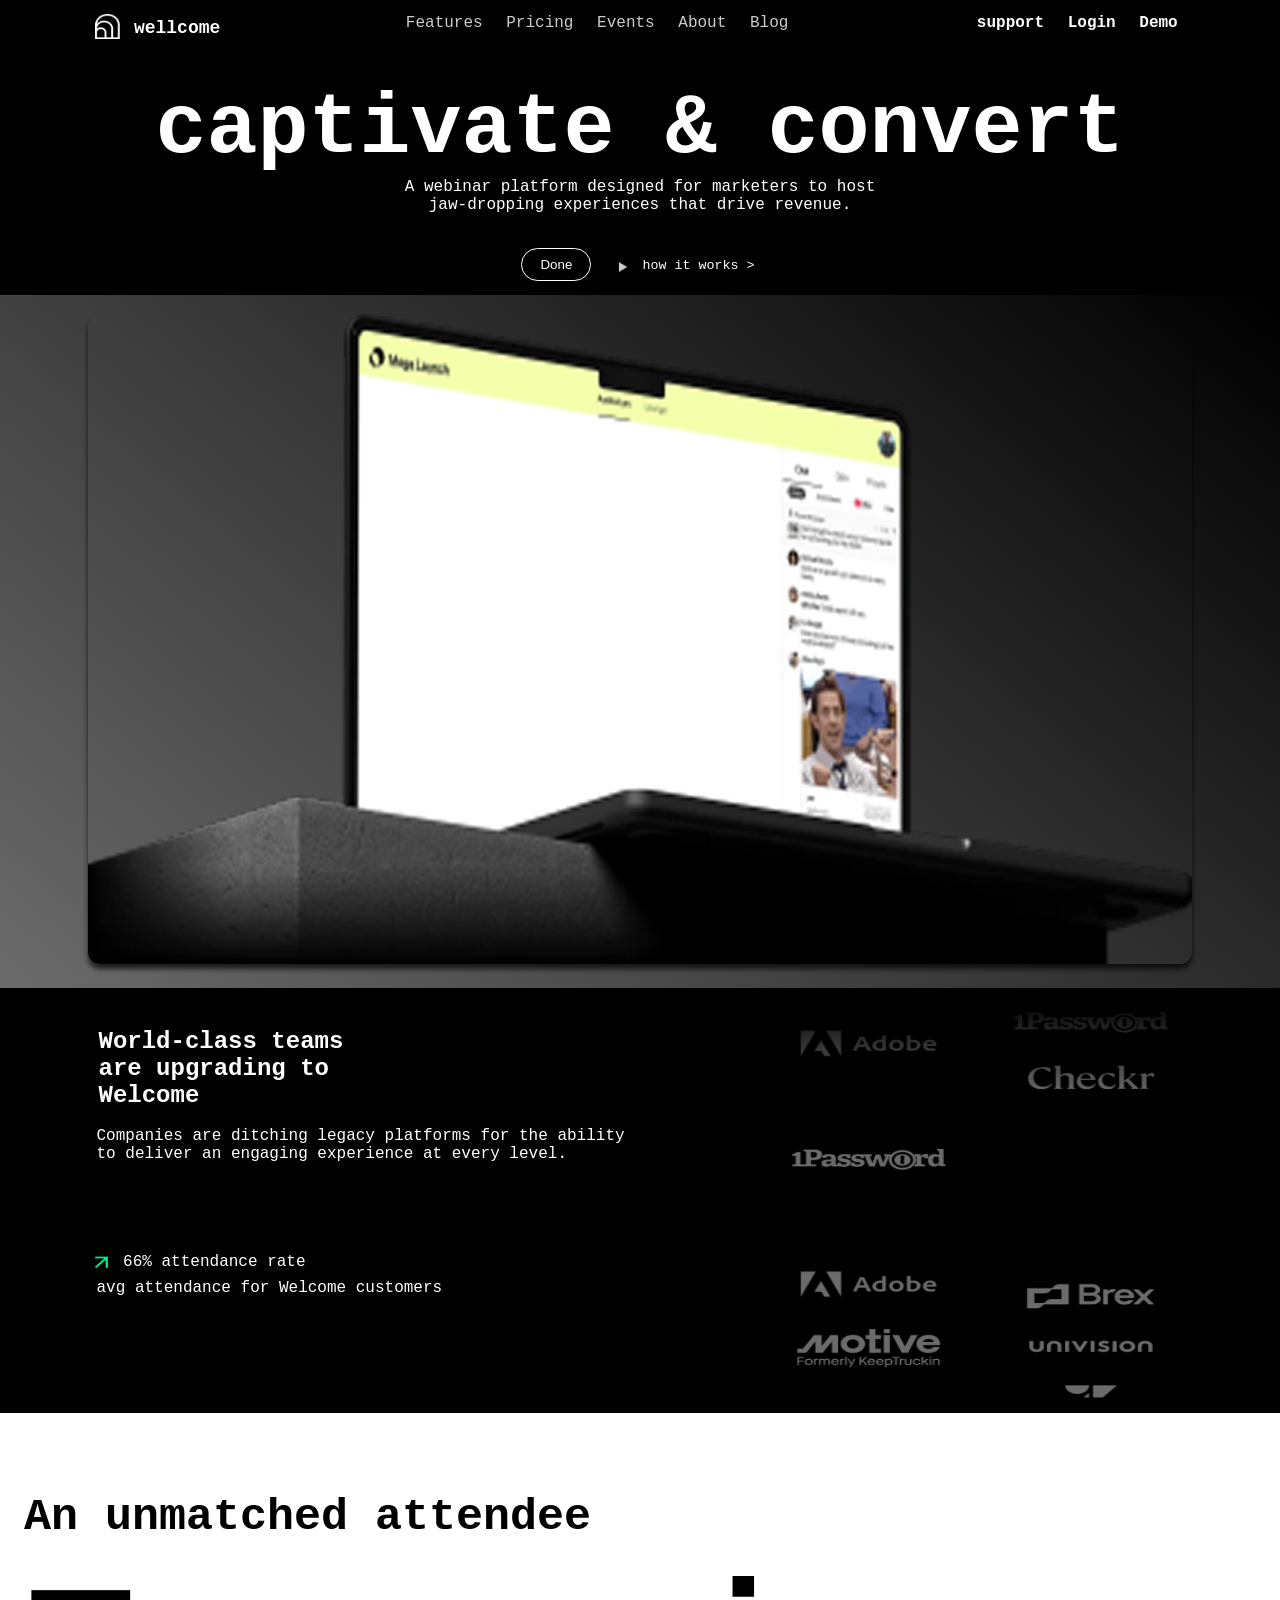
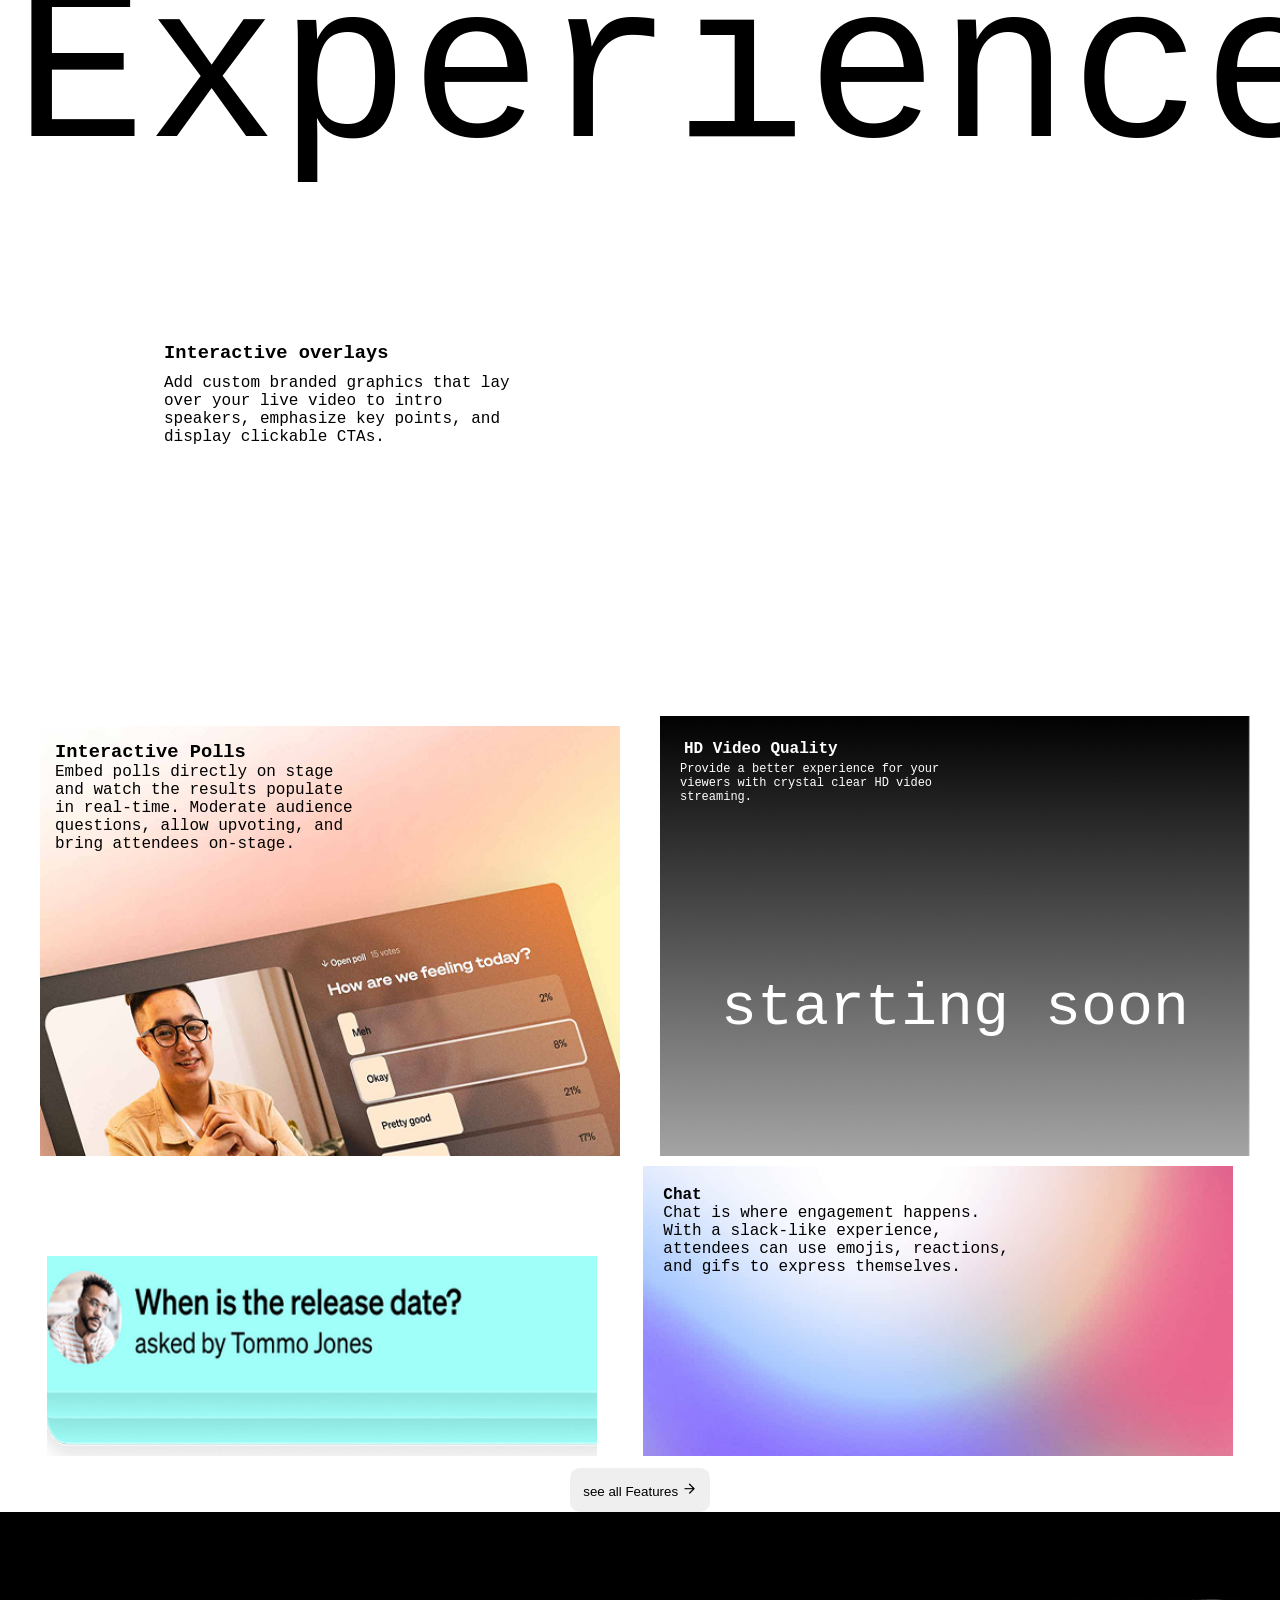
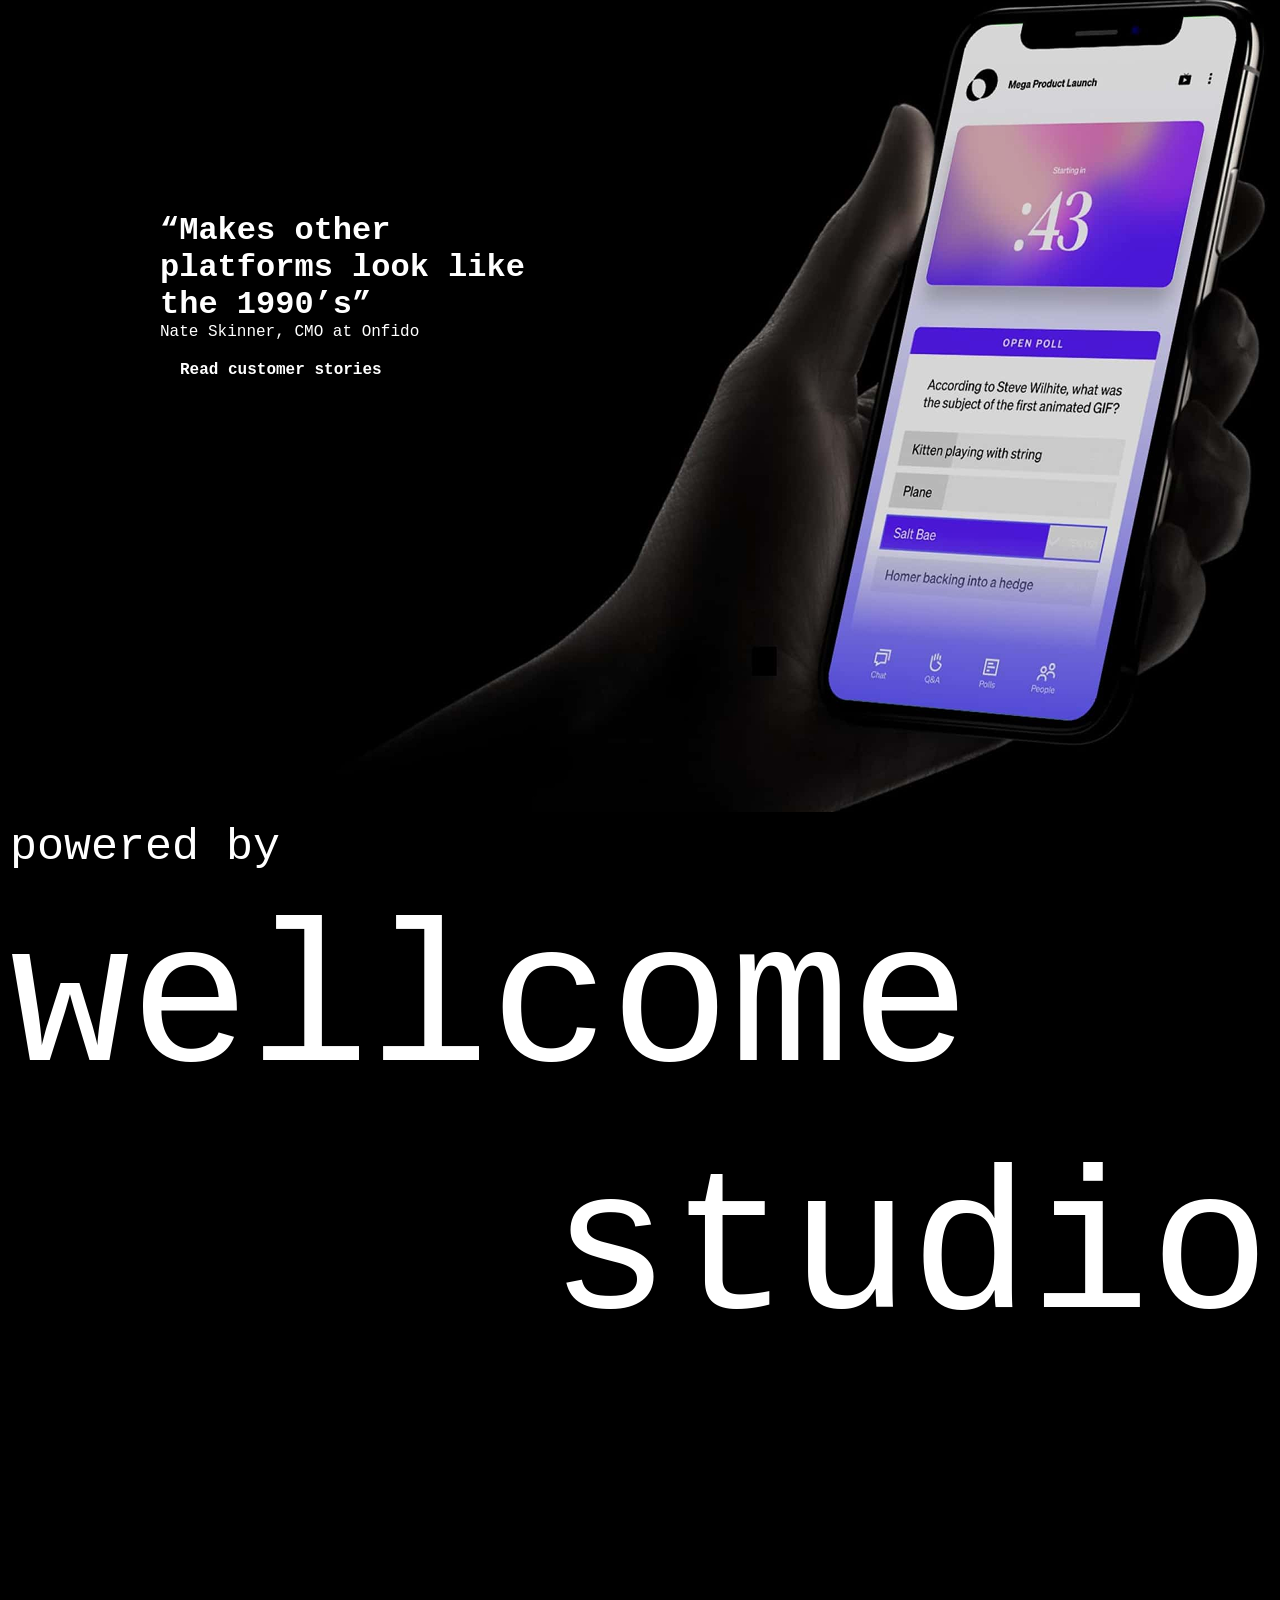
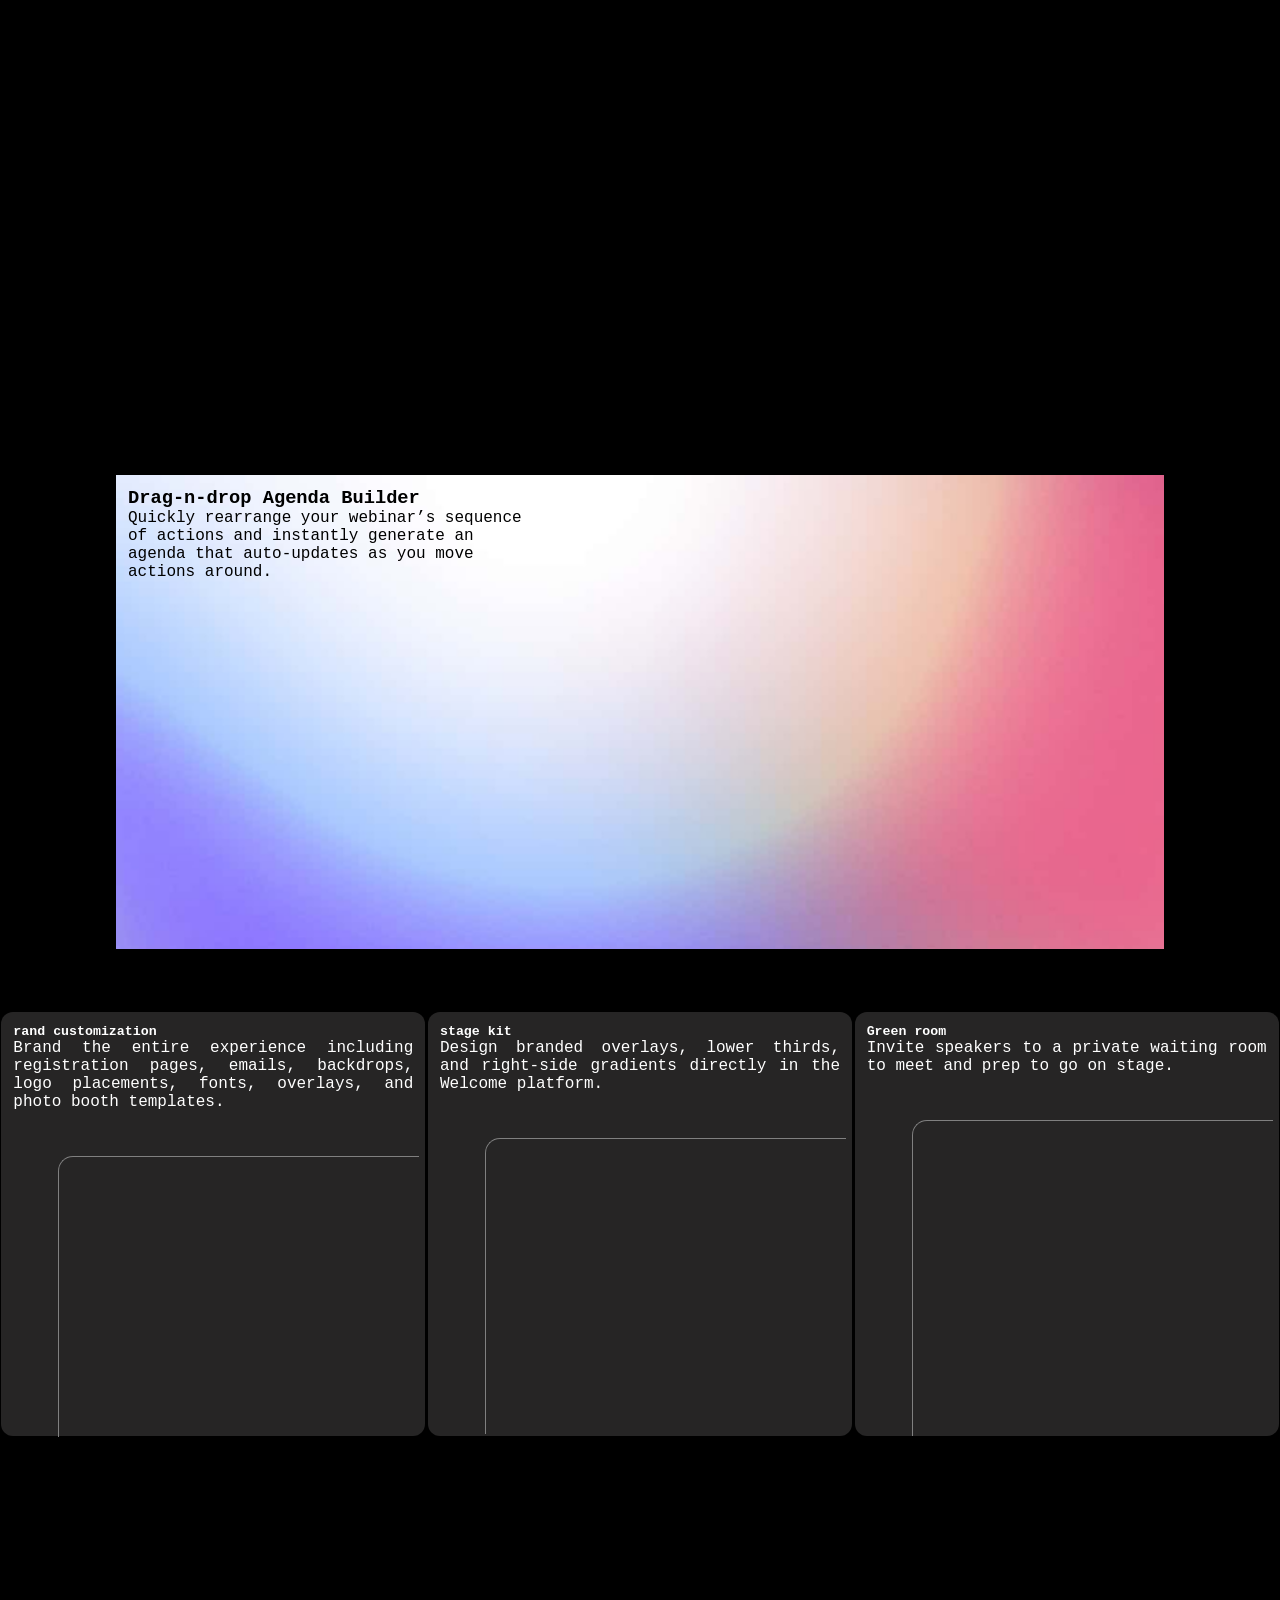
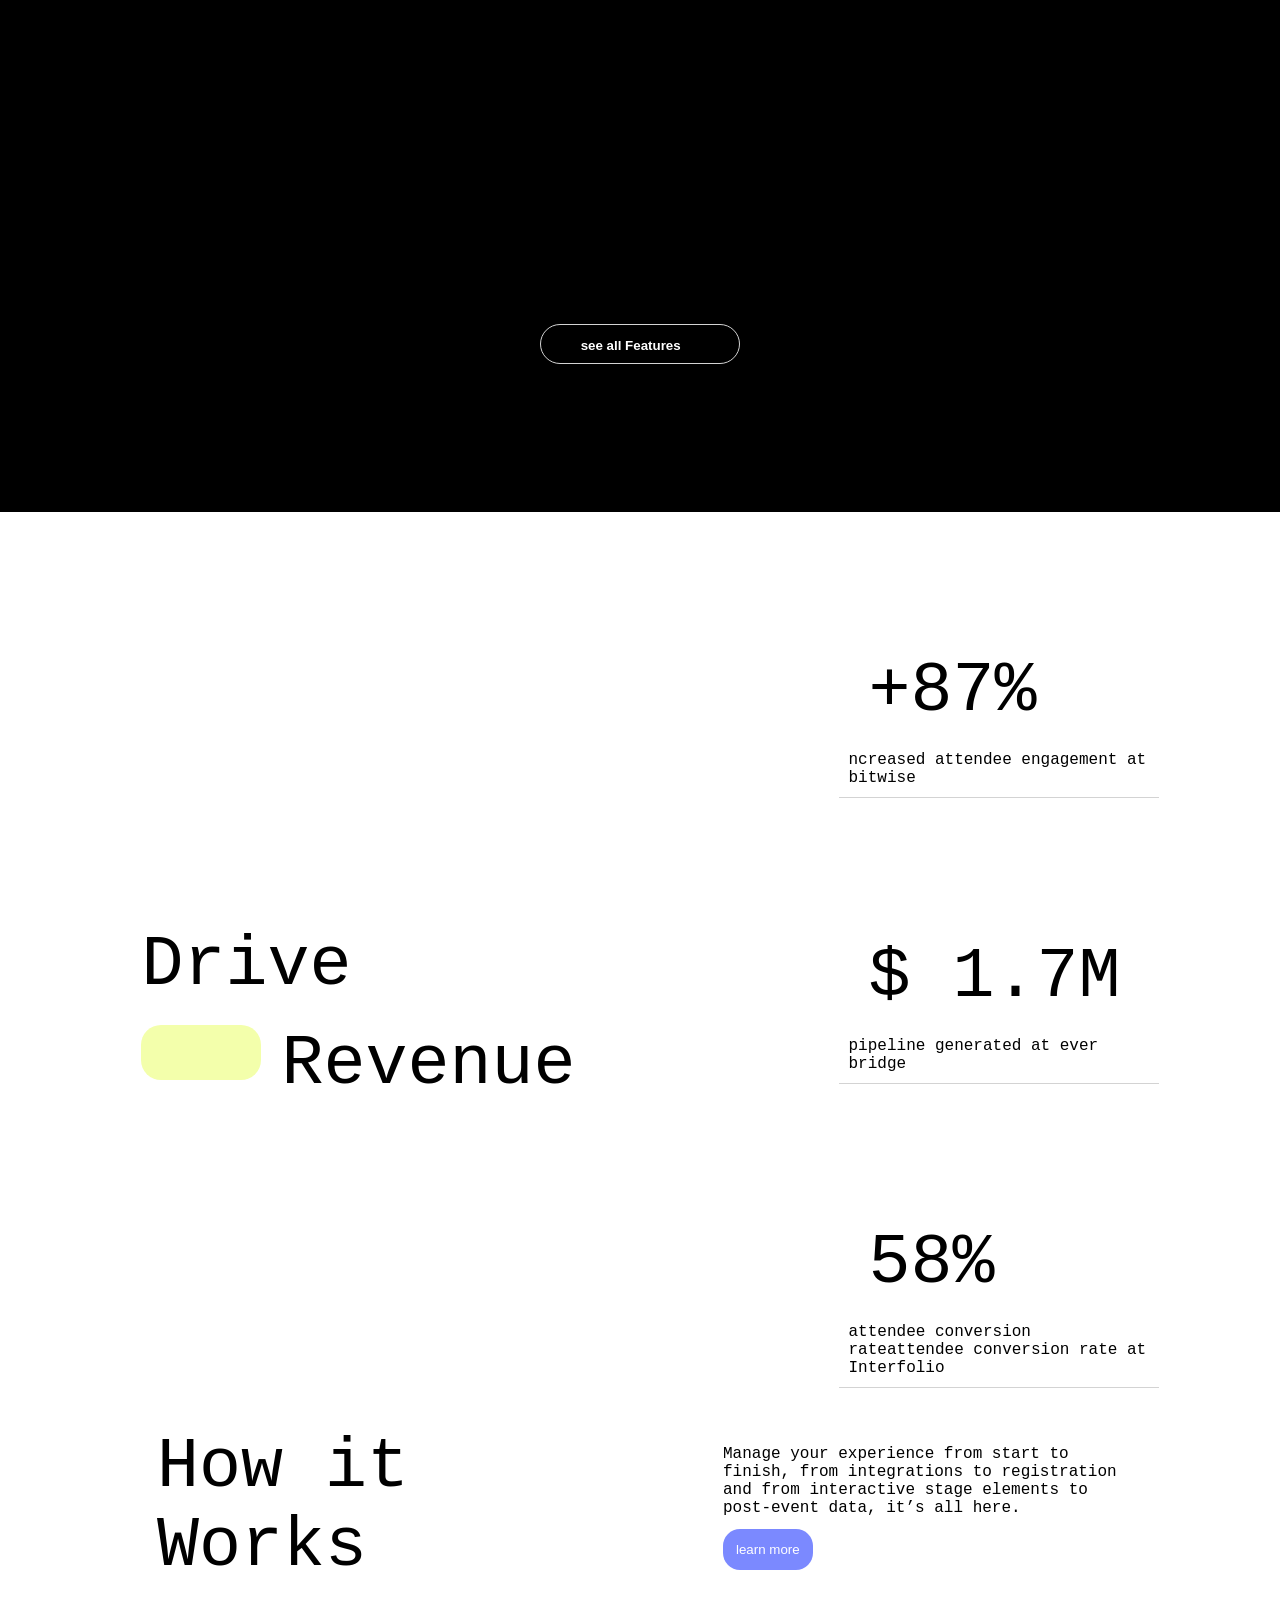
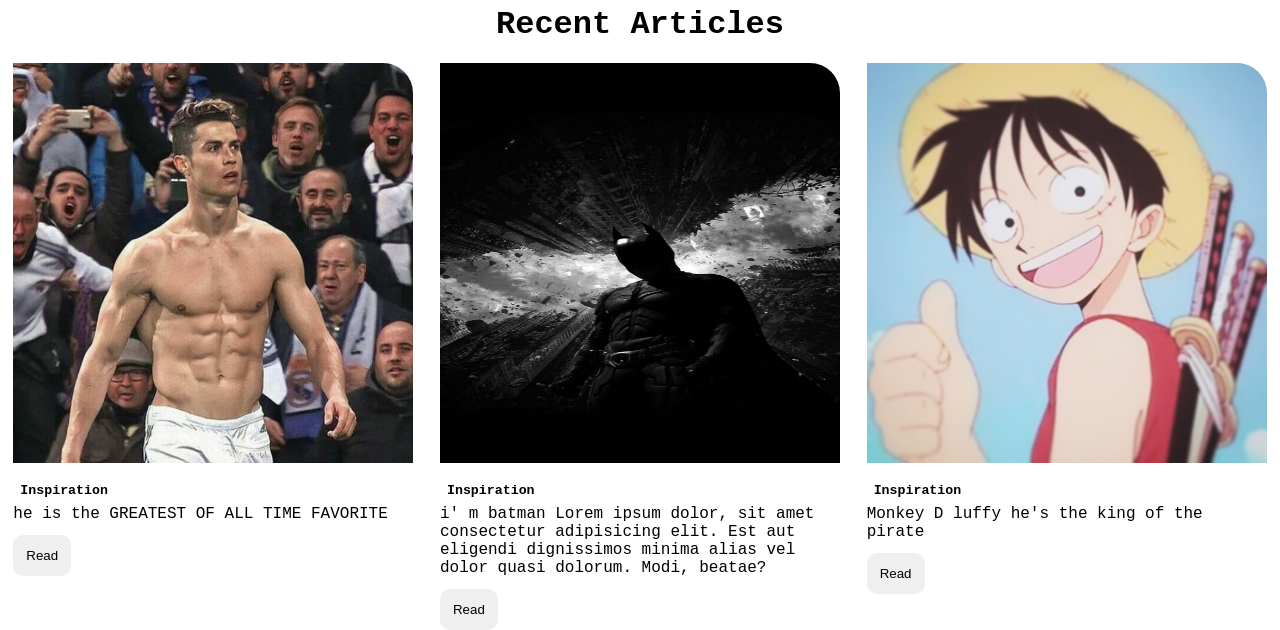
<file: index.html>
<!DOCTYPE html>
<html lang="en">
<head>
    <meta charset="UTF-8">
    <meta name="viewport" content="width=device-width, initial-scale=1.0">
    <title>Creative Designer </title>
    <link rel="icon" href="image/Vector.png">
    <link rel="stylesheet" href="style.css">
</head>
<body>
                 <!-- creative designing webpage -->
            
    <header>

        <nav class="nav">

              <div class="img">
                 <img src="image/Vector.png" alt="" width="25" height="25">
                 <small>wellcome</small>
              </div>


              <ul class="nav-1">
                <li>Features</li>
                <li>Pricing</li>
                <li>Events</li>
               <li> About</li>

                <li>Blog</li>
              </ul>


              <ul class="nav-2">
                <li>support</li>
                <li>Login</li>
                <li>Demo</li>
              </ul>
              

        </nav>

         <div class="small-content">
              <h1>captivate & convert</h1>
              <p>A webinar platform designed for marketers to host</p>
              <p> jaw-dropping experiences that drive revenue.</p>

              <div class="btn">

                 <button>Done</button>

                <span class="vid">
                                  <img src="image/div.png" alt="" width="20" height="20">
                 <small>how it works > </small>
                </span> 

              </div>

         </div>

         <div class="back-content">

               <img src="image/633f0ecf76651e0e17d7f97f_home-hero-mockup-p-1600.webp.png" alt=""  >
         </div>



         <div class="content-aa">
         
                 <div class="one">
                            <h2>World-class teams are upgrading to Welcome</h2>
                            <p>Companies are ditching legacy platforms for the ability to deliver an engaging experience at every level.</p>


                            <img src="image/div copy.png" alt="" width="25" height="25">
                            <span>66% attendance rate</span>
                            <p>avg attendance for Welcome customers</p>
                 </div>

                 <div class="two">

                    <img src="image/div copy 2.png" alt="" width="400" height="400">
                     

                 </div>
         </div>


           <div class="white">

                 <h2>An unmatched attendee</h2>
                 <h1>Experience</h1>

                 <h3>Interactive overlays</h3>
                 <p>Add custom branded graphics that lay over your live video to intro speakers, emphasize key points, and display clickable CTAs.</p>
           </div>


           <div class="aa">
                        

              <div id="box-1">
                <h3>Interactive Polls</h3>
                <p>Embed polls directly on stage and watch the results populate in real-time. Moderate audience questions, allow upvoting, and bring attendees on-stage.</p>
              </div>

              <div class="box-2">
                <h4>HD Video Quality</h4>
                
                <p>Provide a better experience for your viewers with crystal clear HD video streaming.</p>

                <h1>starting soon</h1>
              </div> 

              <div class="box-3">

                    
              </div>

              <div class="box-4">
                <h4>Chat</h4>
                <p>Chat is where engagement happens. With a slack-like experience, attendees can use emojis, reactions, and gifs to express themselves.</p>
              </div>
                  
           </div>

            <div class="btn-button">
          <button> see all Features <img src="image/Frame.png" alt="" width="15" height="15"></button>
            </div>





            <div class="section">
              <div class="sec">
             <h1>“Makes other platforms look like the 1990’s”</h1>

              <p>Nate Skinner, CMO at Onfido</p>
              <h4>Read customer stories</h4>

              </div>
              
            </div>




            <div class="bb">

                <h2>powered by</h2>

                   <h1>wellcome</h1>
                      <h1 class="std">studio</h1>
            </div>


            <div class="cc">
              <div class="dd">
          <h3>Drag-n-drop Agenda Builder</h3>
                  <p>Quickly rearrange your webinar’s sequence of actions and instantly generate an agenda that auto-updates as you move actions around.</p>
              </div>


                 
                  
            </div>
            <div class="small-container">

                       <div class="content-1">
                        <h5>rand customization</h5>
                        <p>Brand the entire experience including registration pages, emails, backdrops, logo placements, fonts, overlays, and photo booth templates.</p>

                              <div>

                              </div>
                       </div>
                       <div class="content-2">
                        <h5>stage kit</h5>
                        <p>Design branded overlays, lower thirds, and right-side gradients directly in the Welcome platform.</p>
                        <div></div>
              </div>

              <div class="content-3">
                <h5>Green room</h5>
                <p>Invite speakers to a private waiting room to meet and prep to go on stage.</p>
                <div>

                </div>
              </div>
                 </div>
                 <div class="btn-b">
          <button> see all Features <img src="image/Frame.png" alt="" width="15" height="15"></button>
            </div>


            <div class="ff">

                  <div class="ff-1">
                    <h1>Drive</h1>
                    <div>
             <p class="ss">          </p>
                    
                    <span class="s">Revenue</span>
                    </div>
                    
                    
                  </div>

                  <div class="ff-2">

                         <div>
                          <h1>+87%</h1>
                          <p>ncreased attendee engagement at bitwise</p>
                         </div>

                         <div>
                          <h1>$ 1.7M</h1>
                          <p>pipeline generated at ever bridge</p>
                         </div>

                         <div>
                                 <h1>58%</h1>
                                 <p>attendee conversion rateattendee conversion rate at Interfolio</p>
                         </div>
                  </div>
            </div>




            <div class="zz">
        <div class="zz-1">

            <h1>How it </h1>
            <h1>Works</h1>

        </div>

            <div class="zz-2">
                   <p>Manage your experience from start to finish, from integrations to registration and from interactive stage elements to post-event data, it’s all here.</p>
                  <div>
                    <button>learn more</button>
                  </div>      
            </div>
                
            </div>


            <div class="yy">
                
               <h1>Recent Articles</h1>

               <div class="yy-yy">

                     <div class="cr7">
                       <img src="image/1705981981745.jpg" alt="" width="400" height="400">
                       <h5>Inspiration</h5>
                         <p>  he is the GREATEST OF ALL TIME FAVORITE</p>
                         <p><button>Read</button></p>
                     </div>

                     <div class="batman">
                      <img src="image/desktop-wallpaper-dark-batman-mobile-for-iphone.jpg" alt="" width="400" height="400">
                      <h5>Inspiration

                      </h5>
                                               <p> i' m batman  Lorem ipsum dolor, sit amet consectetur adipisicing elit. Est aut eligendi dignissimos minima alias vel dolor quasi dolorum. Modi, beatae?</p>
<p><button>Read</button></p>
                     </div>

                     <div class="luffy">
                      <img src="image/o.jpg" alt="" width="400" height="400">
                      <h5>Inspiration</h5>
                      <p>Monkey D luffy he's the king of the pirate</p>
                      <p><button>Read</button></p>
                     </div>
               </div>

                  
            </div>

              

    </header>


    


</body>
</html>
</file>
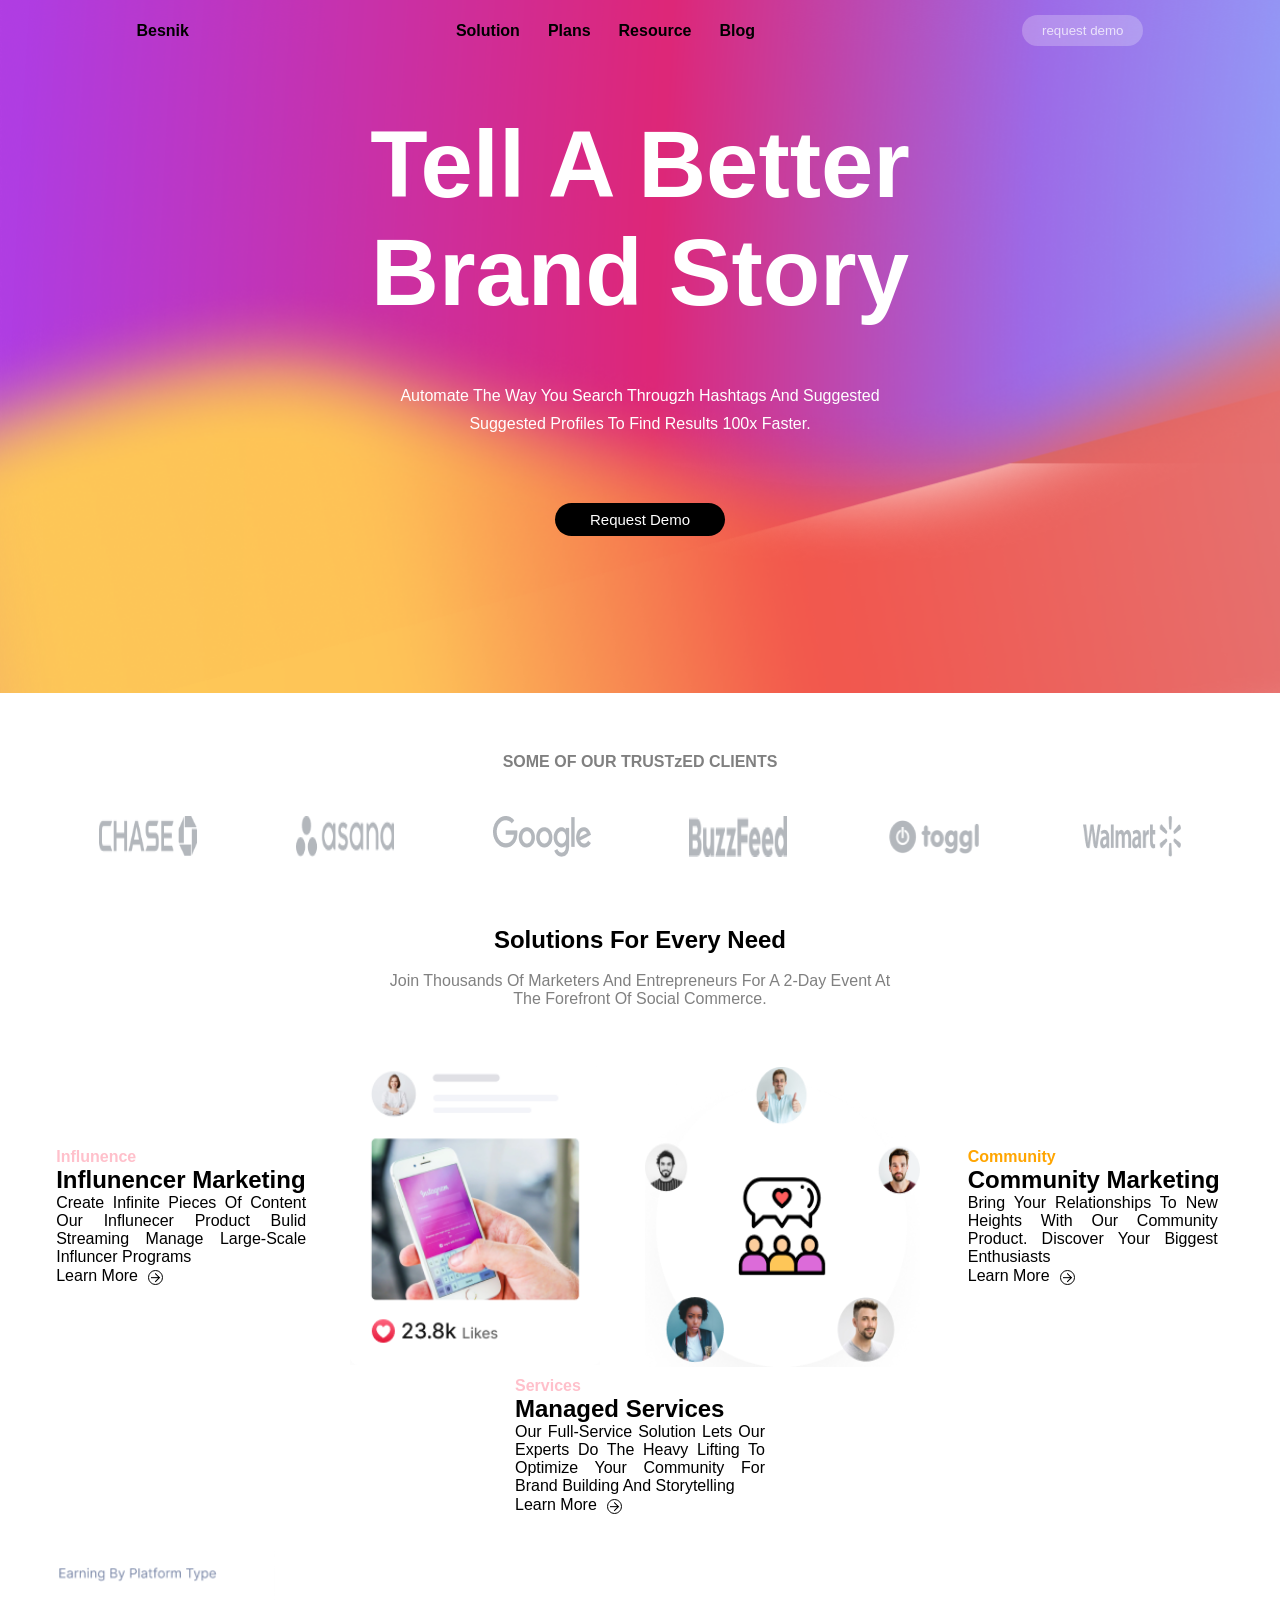
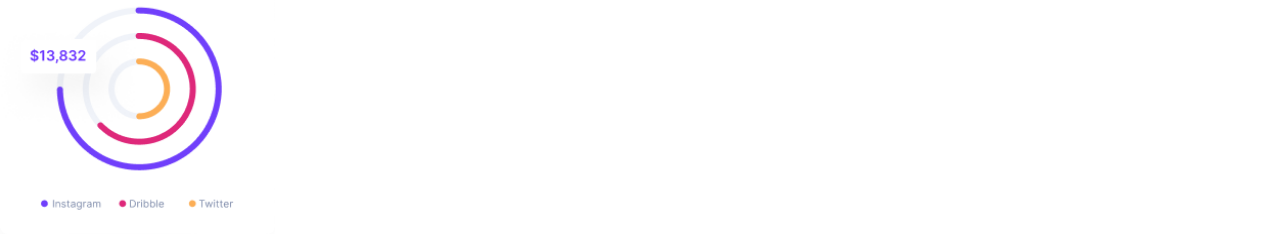
<file: css/index1.html>
<!doctype html>
<html lang="en">
  <head>
    <meta charset="UTF-8" />
    <meta name="viewport" content="width=device-width, initial-scale=1.0" />
    <title>Besnik.</title>
    <link rel="stylesheet" href="./style.css" />
  </head>
  <body>
    <!-- Besnik -->

    <!-- header -sec -->

    <section class="header-section">
      <header>
        <section class="header-sec">
          <nav class="nav-bar">
            <h1>Besnik</h1>

            <ul>
              <li>solution</li>
              <li>plans</li>
              <li>resource</li>
              <li>blog</li>
            </ul>

            <button class="btn" href="#">request demo</button>
          </nav>

          <div class="container">
            <h1>
              <span>Tell a better</span>
              <span>brand story</span>
            </h1>

            <p>
              <span
                >Automate the way you search througzh hashtags and
                suggested</span
              >
              <span>suggested profiles to find results 100x faster. </span>
            </p>

            <a class="demo-btn">Request Demo</a>
          </div>
        </section>
      </header>
    </section>

    <!-- section -two -->

    <section class="section-two">
      <div class="container">
        <h4>SOME OF OUR TRUSTzED CLIENTS</h4>

        <div class="profile">
          <div>
            <img
              src="./images-2/clients/chase.png"
              alt=""
              width="98"
              height="40.58"
            />
          </div>

          <div>
            <img
              src="./images-2/clients/Asanaa.png"
              alt=""
              width="98"
              height="40.58"
            />
          </div>

          <div>
            <img
              src="./images-2/clients/googlee.png"
              alt=""
              width="98"
              height="40.58"
            />
          </div>
          <div>
            <img
              src="./images-2/clients/Buzzfeed.png"
              alt=""
              width="98"
              height="40.58"
            />
          </div>
          <div>
            <img
              src="./images-2/clients/togg.png"
              alt=""
              width="98"
              height="40.58"
            />
          </div>
          <div>
            <img
              src="./images-2/clients/walmart.png"
              alt=""
              width="98"
              height="40.58"
            />
          </div>
        </div>
      </div>

          <div class="solution">
                    <h2>Solutions for every need</h2>

                    <p><span>Join thousands of marketers and entrepreneurs for a 2-day event at</span>
                    <span>the forefront of social commerce.</span>
                    </p>
          </div>
    </section>

               <!-- sec-three -->

              <section class="sec-three">

                 <div class="container">

                       <div class="first-one">

                          
                        
                            <h4><a href="#">Influnence</a></h4>
                            <h2><a href="">Influnencer Marketing</a></h2>

                            <p><a href="">create infinite pieces of content our
                            
                             influnecer product Bulid streaming manage
                              large-scale influncer programs </a>
                        </p>

                         <span>learn more </span>
                         <img class="img" src="./images-2/Frame.png" alt="" width="15" height="15">
                       </div>

                       <div>

                          <img src="images-2/phone.png" alt="" width="250" height="300">

                       </div>

                                                  <img src="images-2/profile.png" alt="" width="275" height="300">


                       <div>


                        <div class="text-content">
                          
                            <h4>Community</h4>
                            <h2>Community marketing</h2>

                            <p>Bring your relationships to new heights with our community product. Discover your biggest enthusiasts 
                        </p>

                         <span>learn more </span>
                         <img class="img" src="./images-2/Frame.png" alt="" width="15" height="15">
                        </div>


                       </div>


                       <div class="text-content2">
                          
                            <h4>services</h4>
                            <h2>Managed services</h2>

                            <p>Our full-service solution lets our experts do the heavy lifting to optimize your community for brand building and storytelling
                        </p>

                         <span>learn more </span>
                         <img class="img" src="./images-2/Frame.png" alt="" width="15" height="15">
                        </div>


                       </div>

                       <div>
                        <img src="images-2/card.png" alt=""  width="275" height="300">
                       </div>

                 </div>

              </section>  
       


  </body>
</html>
</file>
<file: style.css>
*{
    padding: 0%;
    margin: 0;
}
body{
    font-family: 'Courier New', Courier, monospace;


}

.nav{
    display: flex;
    align-items: center;
    justify-content: space-around;
    background: #000;
    color: #fff;
    padding: 8px;

}
.nav small{
    font-weight: bolder;
    font-size: 18px;
    padding: 4px;
}
.img img{
    position: relative;
    top: 6px;
}

.nav li{
    display: inline;
    padding: 7px;
}
.nav-2 li{

    cursor: pointer;
    font-weight: bold;
      &:hover{
  
     background: #5B6CFF;
     border-radius: 15px;

      }

      
}
.nav-1 li{

    opacity: 0.8;
    cursor: pointer;
    &:hover{
        opacity: 1;
        border-left: 1px solid #fff;
        border-right: 1px solid #fff;

        
    }

}

.small-content{
    text-align: center;
    background: #000;
    color: #fff;
    padding: 35px 5px 5px 5px;
}
.small-content h1{
    font-size: 85px;
    animation: bounce 1s  infinite  alternate;
}

@keyframes bounce{
    from{
        transform: translateY(-20px);

    }
    to{
         transform: translateY(0);
    }
}
.btn{
    padding: 30px 5px 5px 5px;
}

.btn button{
    padding: 8px 18px 8px 18px;
    margin: 4px;
    border: 1px solid #fff;
    border-radius: 18px
    ;
    cursor: pointer;
    background: none;
    color: white;
      &:hover{
        background: #5B6CFF;
        
      }
}
.btn img{
    position: relative;
    top: 8px;
    opacity: 0.8;

    &:hover{
        opacity: 1;
        transform: scale(1.3);
    }
}
.vid{

    padding: 8px;
cursor: pointer;
    &:hover{
        border: 1px solid lightgrey;
border-radius: 8px;

    }
}
.back-content{
    padding: 13px;
    background: linear-gradient(220deg,#000,#6B6B6B);
    
    text-align: center;
}
.back-content img{
    width: 88%;
    height: 650px;
    margin: 6px;
    box-shadow: 0px 5px 5px 0px rgba(0, 0, 0, 0.7);
    border-radius: 12px;

    animation: aa 2s  infinite alternate;
}
.content-aa{
    padding: 10px;
    display: flex;
    justify-content: space-around;
    background: #000;
    color: #fff;
    
}
.content-aa .one{
   
   margin-top: 20px;
    

}
.one h2{
    width: 300px;
}
.one p{
    max-width: 530px;
    padding: 8px;
    
    
}
.one img{
    position: relative;
    top: 10px;
}

.one img,span{
    margin-top: 70px;
}

.white{
    padding: 14px;
    margin-top: 55px;
}
.white h2{
    font-size: 45px;
    font-weight: bold;
}
.white h1{

  
    font-size: 220px;
    font-weight: lighter;
}
.white h3{
    margin-top: 140px;
    margin-bottom: -60px;
        margin-left: 150px;

}
.white p{

    width: 360px;
    margin-top: 70px;
    margin-left: 150px;
}
.aa{
    margin-top: 20%;
    display: flex;
    justify-content: space-evenly;
    flex-wrap: wrap;
    
    
}
 #box-1{
    padding: 15px;
    width: 550px;
    height: 400px;
    margin: 10px;
    background-image: url("image/one.png");
    background-size: cover;
    

}
#box-1 p{
    width: 300px;
}
 .box-2{
    padding: 20px;
    width: 550px;
    height: 400px;
    background-image: url("image/box-2.png");
    background-size: cover;
    color: #fff;
    

}
.box-2 h4{
    font-weight: bold;
    padding: 4px;
}

.box-2 p{
    width: 300px;
    font-size: 12px;
}
.box-2 h1{
    text-align: center;
    padding-top: 170px;
    font-size: 60px;
    font-weight: lighter;

}
.box-3{
    width: 550px;
    height: 200px;
    
    background-image: url("image/box-3.png");
    background-size: cover;
    color: #fff;
    align-self: flex-end;
    

}
.box-4{
      padding: 20px;
    width: 550px;
    height: 250px;
    align-self: flex-start;
    
    background-image: url("image/box4.png");
    background-size: cover;
    color: #000;
    

}
.box-4 p{
    width: 350px;
}

.btn-button{
    text-align: center;
}
button{
    margin-top: 12px;
    padding: 13px;
    border: none;
cursor: pointer;
    border-radius: 10px;
            &:hover{
                background: #000;
                color: #fff;
            }
}
.section{
    background: url(image/section.png) ;
    width: 100%;
    height: 900px;
    color: #fff;

    animation: fade 2s infinite alternate;
}
@keyframes fade{
    from{
        opacity: 0.6;
    }
    to{
        opacity: 1;
    }
}
.section .sec{
    padding-top: 300px;
    padding-left: 160px;
    width: 400px;
    
}
.sec h4{
    padding:20px;
    border-radius: 10px;
        cursor: pointer; 
        width: 210px;
      &:hover{
        border: 1px solid gray;
        background: #5B6CFF;
        color: #000;

      }

}
.bb{
    background: #000;
    width: 100%;
    height: 1200px;

    color: #fff;
}
.bb h1,h2{
    padding: 10px;
}
.bb h2{
    font-size: 45px;
    font-weight: lighter;
}
.bb h1{
    font-size: 200px;
    font-weight: lighter;
}
.std{
    text-align: right;
}

.cc{
    background: #000;
    width: 100%;
    height: 600px;
    display: flex;
    justify-content: center;
    flex-wrap: wrap;
    
}
.dd{
    background: url(image/box4.png);
    padding: 12px;
    width: 80%;
    background-size: cover;
    align-self: center;
    height: 450px;
    color: #000;



}
.dd p{
    width: 400px;

}
.small-container{
    background-color: #000;
    width: 100%;
    height: 900px;
    display: flex;
    justify-content: space-around;
    

}
.content-1{
 text-align: center;
 padding: 12px;border-radius: 12px;
    color: #fff;
    background: #726d6d56;
    width: 400px;
    height: 400px;
    
}
.content-2{
     text-align: center;
 padding: 12px;border-radius: 12px;
    color: #fff;
    background: #726d6d56;
    width: 400px;
    height: 400px;

}
.content-3{
     text-align: center;
 padding: 12px;border-radius: 12px;
    color: #fff;
    background: #726d6d56;
    width: 400px;
    height: 400px;

}
h5{
    text-align: left;
    font-weight: bold;
}
.btn-b{
    text-align: center;
    background: #000;
    width: 100%;
    height: 200px;
}
.btn-b button{
    font-weight: bolder;
    border: 1px solid lightgray;
    border-radius: 25px;
    width: 200px;
    padding: 10px 5px 10px ;
    color: #fff;
    background: #000;
    &:hover{
        background: #5B6CFF;
    }
}

.content-1 p{
    font-weight: lighter;
    width: 400px;
    text-align: justify;
}
.content-2 p{
    font-weight: lighter;
    width: 400px;
    text-align: justify;
}
.content-3 p{
    font-weight: lighter;
    width: 400px;
    text-align: justify;
}
.content-1 div{

    border: 1px solid gray;
  margin-top: 45px;
  margin-left: 45px;
  border-top-left-radius: 15px;
     border-bottom: none; 
    border-right: none; 
    width: 360px;
    height: 280px;
}
.content-2 div{

    border: 1px solid gray;
  margin-top: 45px;
  margin-left: 45px;
  border-top-left-radius: 15px;
     border-bottom: none; 
    border-right: none; 
    width: 360px;
    height: 295px;
}
.content-3 div{

    border: 1px solid gray;
  margin-top: 45px;
  margin-left: 45px;
  border-top-left-radius: 15px;
     border-bottom: none; 
    border-right: none; 
    width: 360px;
    height: 315px;
}

@keyframes aa{
    from{
        width: 0;
    }
    t0{
        width: 100%;
    }
}

.ff{
    background: #fff;
    display: flex;
    justify-content: space-around;
    align-items: center;
    flex-wrap: wrap;
}
.ff h1,.s{
    margin-top: 110px;
    padding: 20px;
    padding-top: -10px;
    font-size: 70px;
    font-weight: lighter;
    
}
.ff .ss{

    background: #F3FFAB;
    border-radius: 20px;
    margin-left: 20px;
position: absolute;

    width: 120px;
    height: 55px;
}
.s{
    margin-left: 140px;

        
}
.ff-2{
    width: 320px;


}
.ff-2 div{
    padding: 10px;

    border-bottom: 1px solid lightgrey;


}

.zz{
    background: #fff;
    display: flex;
    justify-content: space-around;
    margin-top: 40px;
    flex-wrap: wrap;
    align-items: center;
}
.zz .zz-1 h1{

     font-size: 70px;
     font-weight: lighter;
     
}
.zz-2{
    width: 400px;
}
.zz-2 button{
    border-radius: 17px;
    cursor: pointer;
    color: #fff;
    background: #5B6CFF;
    opacity: 0.8;
     &:hover{
        opacity: 1;


     }
}

.yy h1{
    margin-top: 20px;
    text-align: center;

}
.yy-yy{
    display: flex;
    justify-content: space-around;
    margin-top: 20px;
    flex-wrap: wrap;
}
.yy-yy div{
    width: 400px;
}
.yy-yy h5{
    padding: 7px;
    width: 100px;
    cursor: pointer;
    margin-top: 8px;
    &:hover{
            border: 1px solid lightgray;

    }
}
.yy-yy img{
        animation: bounce 1s  infinite  alternate;

        border-top-right-radius: 30px;

}


@media all and (max-width:650px){

    .nav-1 li{
        font-size: 11px;
    }

    .nav-2 li{
        font-size: 11px;
        display: block;
    }

    .nav small{
        font-size: 12px;
    }
    
}
</file>
<file: css/style.css>
*{
    padding: 0;
    margin: 0%;
    box-sizing: border-box;
}
body{
    font-family:'Segoe UI', Tahoma, Geneva, Verdana, sans-serif;
    text-transform: capitalize;
}
.nav-bar{
 
     display: flex;
     justify-content: space-around;
     align-items: center;
     padding: 15px 5px;
     

}

.header-sec{
    background: url("images-2/Group\ 1000001771.png");
    background-repeat: no-repeat;
    background-size: cover;
    height: 693px;
    
}

.nav-bar ul{
    display: flex;
    gap: 20px;
}
.nav-bar ul li{
    list-style-type: none;
    cursor: pointer;
    padding: 4px;
    font-weight: bold;

     &:hover{
        border-left: 1px solid #000;
                border-right: 1px solid #000;

        transform: translateY(-10px);
        transition: 1s;
     }
}
.nav-bar .btn{
       padding: 8px 20px;
    
    border-radius: 20px;
    background: rgba(255,255, 255, 0.3);
    color: #fff;
    opacity: 0.8;
    cursor: pointer;
 border: none;
    &:hover{
        opacity: 1;
    }
}
.header-sec .container{
    margin-top: 50px;
    text-align: center;
}

.header-sec .container h1{
    font-size: 55px;
    color: #fff;
    
}
.header-sec .container p span{
    display: block;
    padding: 5px;
}

.header-sec .container p{
    margin-top: 50px;
    padding: 5px;
    color: #fff;
}

.header-sec .container .demo-btn{
    display: inline-block;
    margin-top: 60px;
    padding: 8px 35px;
    cursor: pointer;
    background: #000;
    border-radius: 25px;
    font-weight: lighter;
    border: none;
    color: #fff;
    font-size: 15px;

        &:hover{
            background: #fff;
            color: #000;
        }
    
}

.section-two{

    text-align: center;
    margin-top: 60px;
}

.section-two .container {
    text-align: center;
}
.section-two .container .profile{
    display: flex;
    justify-content: space-evenly;
    align-items: center;
    
    margin-top: 45px;
    flex-wrap: wrap;
}
.section-two .container h4{
    color: gray;
}

.section-two .container .profile > div{

    cursor: pointer;

    &:hover{

        transform: translateY(-8px);
        transition: 1s;
    }
}

.section-two .solution{
    margin-top: 65px;
}

.solution p{
    margin-top: 18px;
}

.section-two .solution p span{
    display: block;
    color: gray;
}

.sec-three .container{
    margin-top: 45px;
}

.sec-three .container a{
    text-decoration: none;
}

.sec-three .container h4 a{
    color: pink;
}

.sec-three .container p a, h2 a{
    color: #000;
}
.sec-three .container p span{

    display: block;
    padding: 1px 0px;
    color: gray;
    font-size: 13px;
}

.sec-three .container p{
    width: 250px;
    text-align: justify;
}
.sec-three .container:nth-child(1) .img{
    position: relative;
    top: 4px;
    left: 6px;
    border: 1px solid #000;
    border-radius: 50%;
    
}

.sec-three .container:nth-child(1){

    padding: 12px 12px;

    

     
    


}

.sec-three .container .text-content p{

    &:hover{
        color: #000;
        text-decoration: underline;
    }


}
.sec-three .container .text-content {
    padding: 7px 4px;

cursor: pointer;
}
.text-content h4{
    color: orange;
}

.text-content span,.text-content2 span{

     &:hover{
        color: blue;
     }
}

.text-content2{
    padding: 8px 4px;
    cursor: pointer;
}

 .text-content2 h4{
    color: pink;
 }
.text-content2 p{
     &:hover{
        color: #000;
        text-decoration: underline;
    }

}
.sec-three .container .first-one{


    cursor: pointer
    

    ;

     &:hover{
        color: blue;
        
        
     }
}

.sec-three .container{
    display: flex;
    align-items: center;
    justify-content: space-evenly;
    flex-wrap: wrap;
}

.sec-three .container .first-one span,a{
    
    &:hover{
        color: blue;
    }
}
@media screen and (min-width:820px){

 

}


@media screen and (max-width:820px){
 
    .section-two .container .profile > div{

        width: 30%;
        padding: 10px 0px;
    }
    
}

@media screen and (max-width:520px){
 
    .section-two .container .profile > div{

        width: 40%;
        padding: 10px 0px;
    }
    
}

@media screen and (max-width:490px) {

    .header-sec .container p span{
        font-size: 12px;
    }

    .section-two .container .profile > div{

        width: 55%;
        text-align: center;
        padding: 10px 0px;
        
    }

    .solution p span{
                font-size: 12px;


    }
    

    
}
@media screen and (max-width:750px) {

    .nav-bar{
        flex-direction: column;
        gap: 20px
        ;
    }

    .btn{
        display: none;
    }

    


    
}

@media screen and (min-width: 850px) {

    .header-sec .container h1{
        font-size: 94px;
    }
    .header-sec .container h1 span{
        display: block;
    }
    
}
</file>
